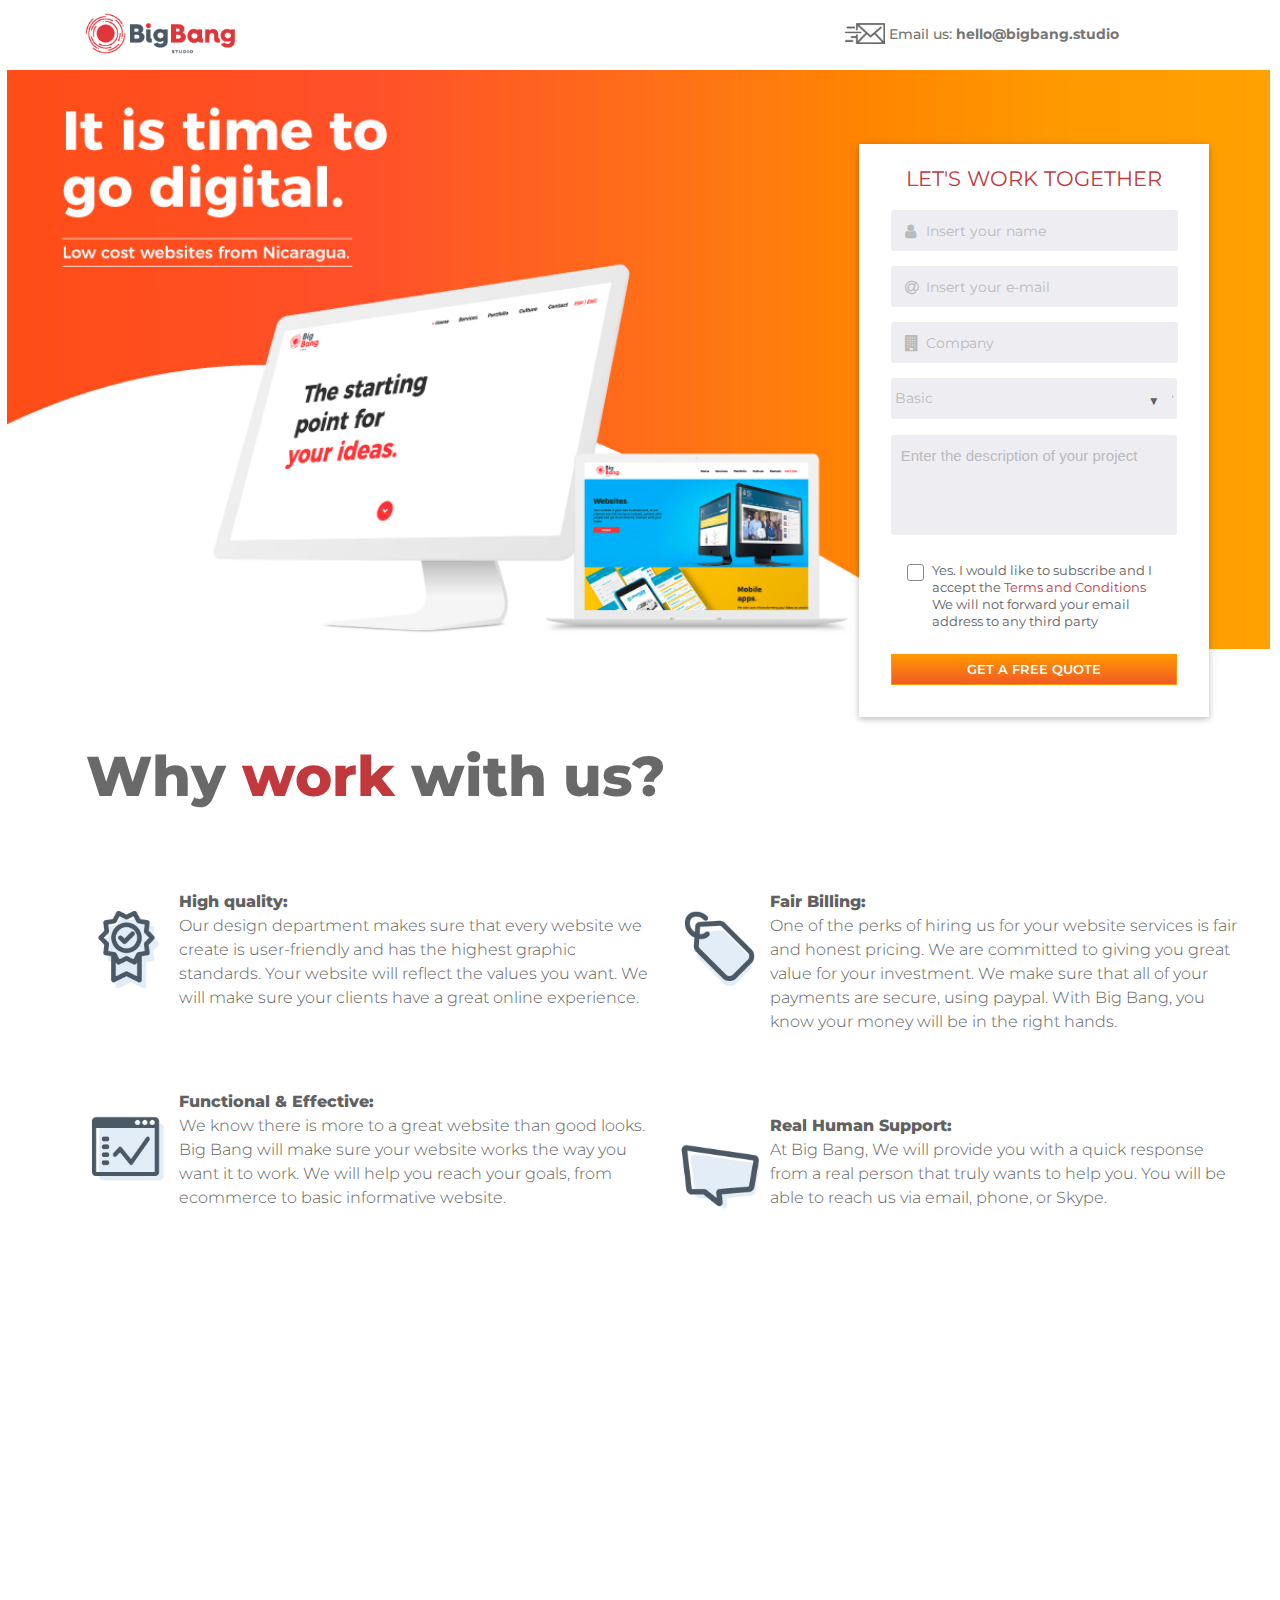
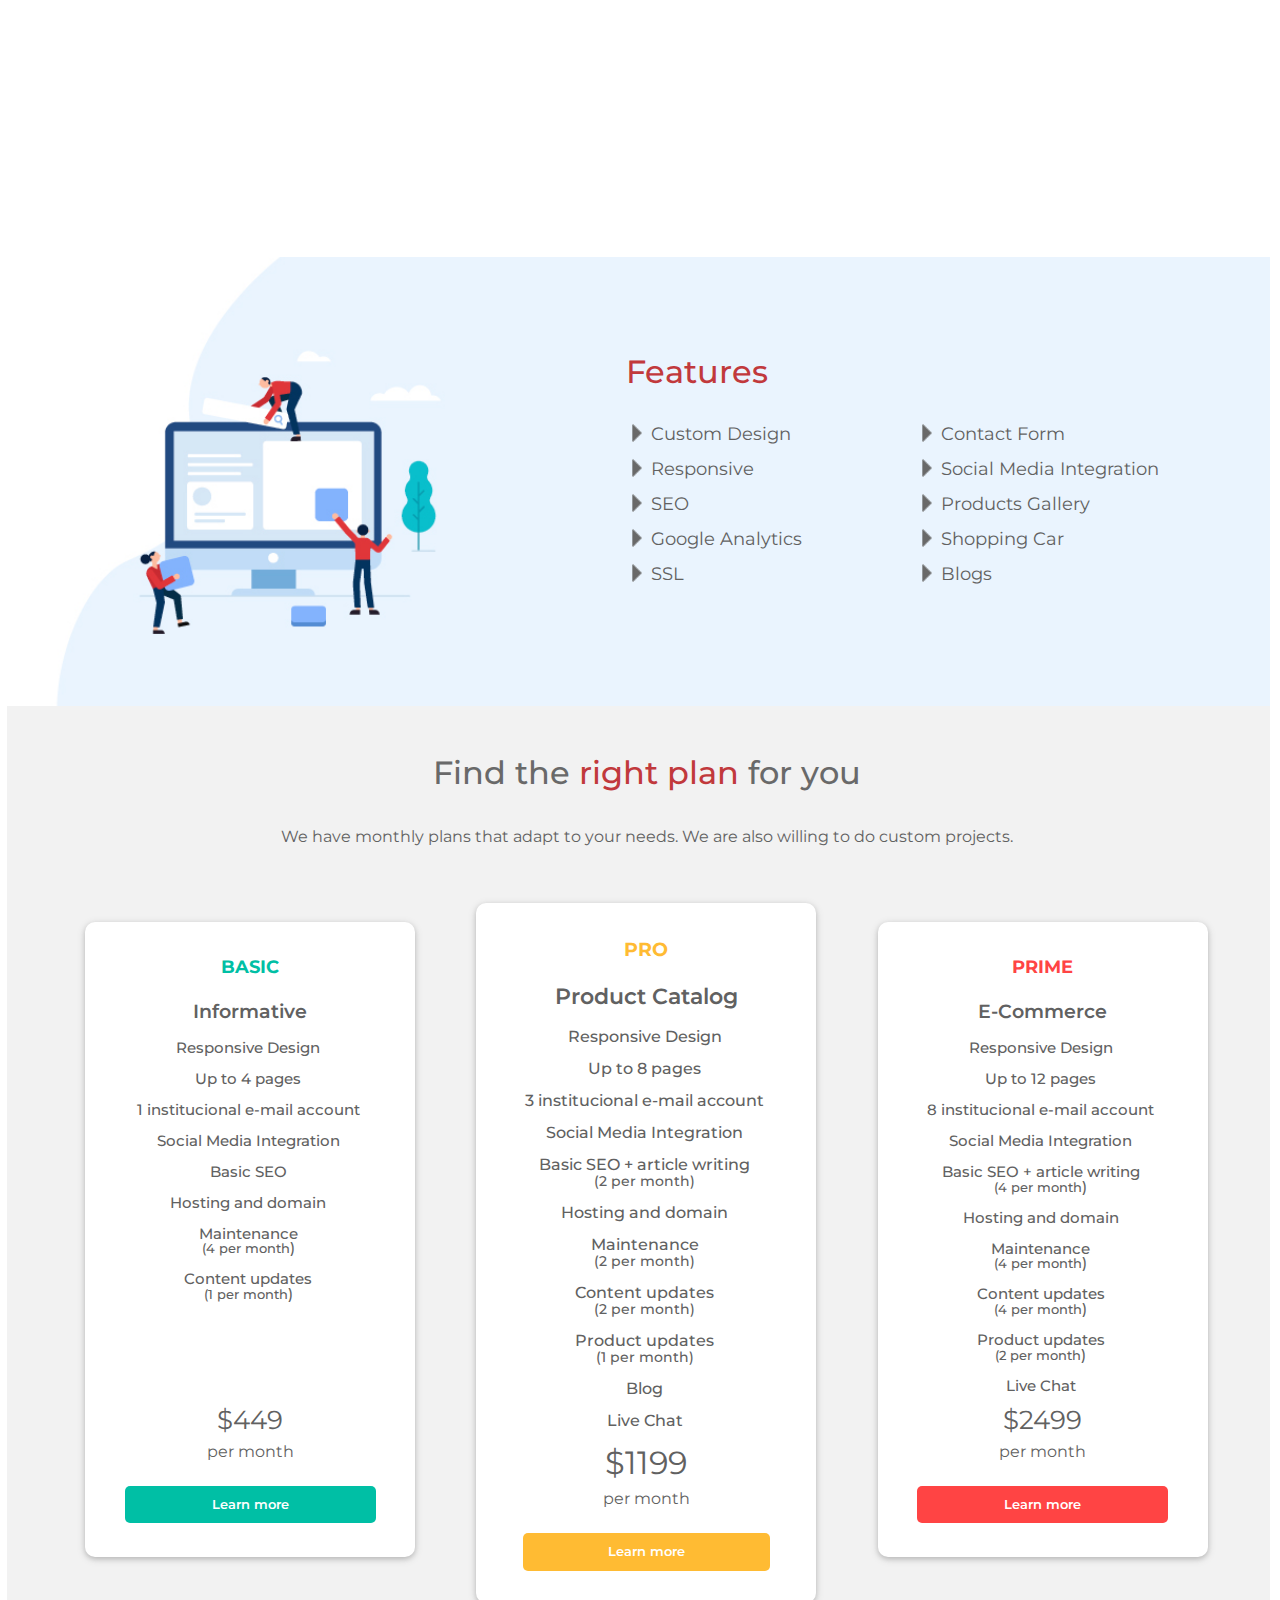
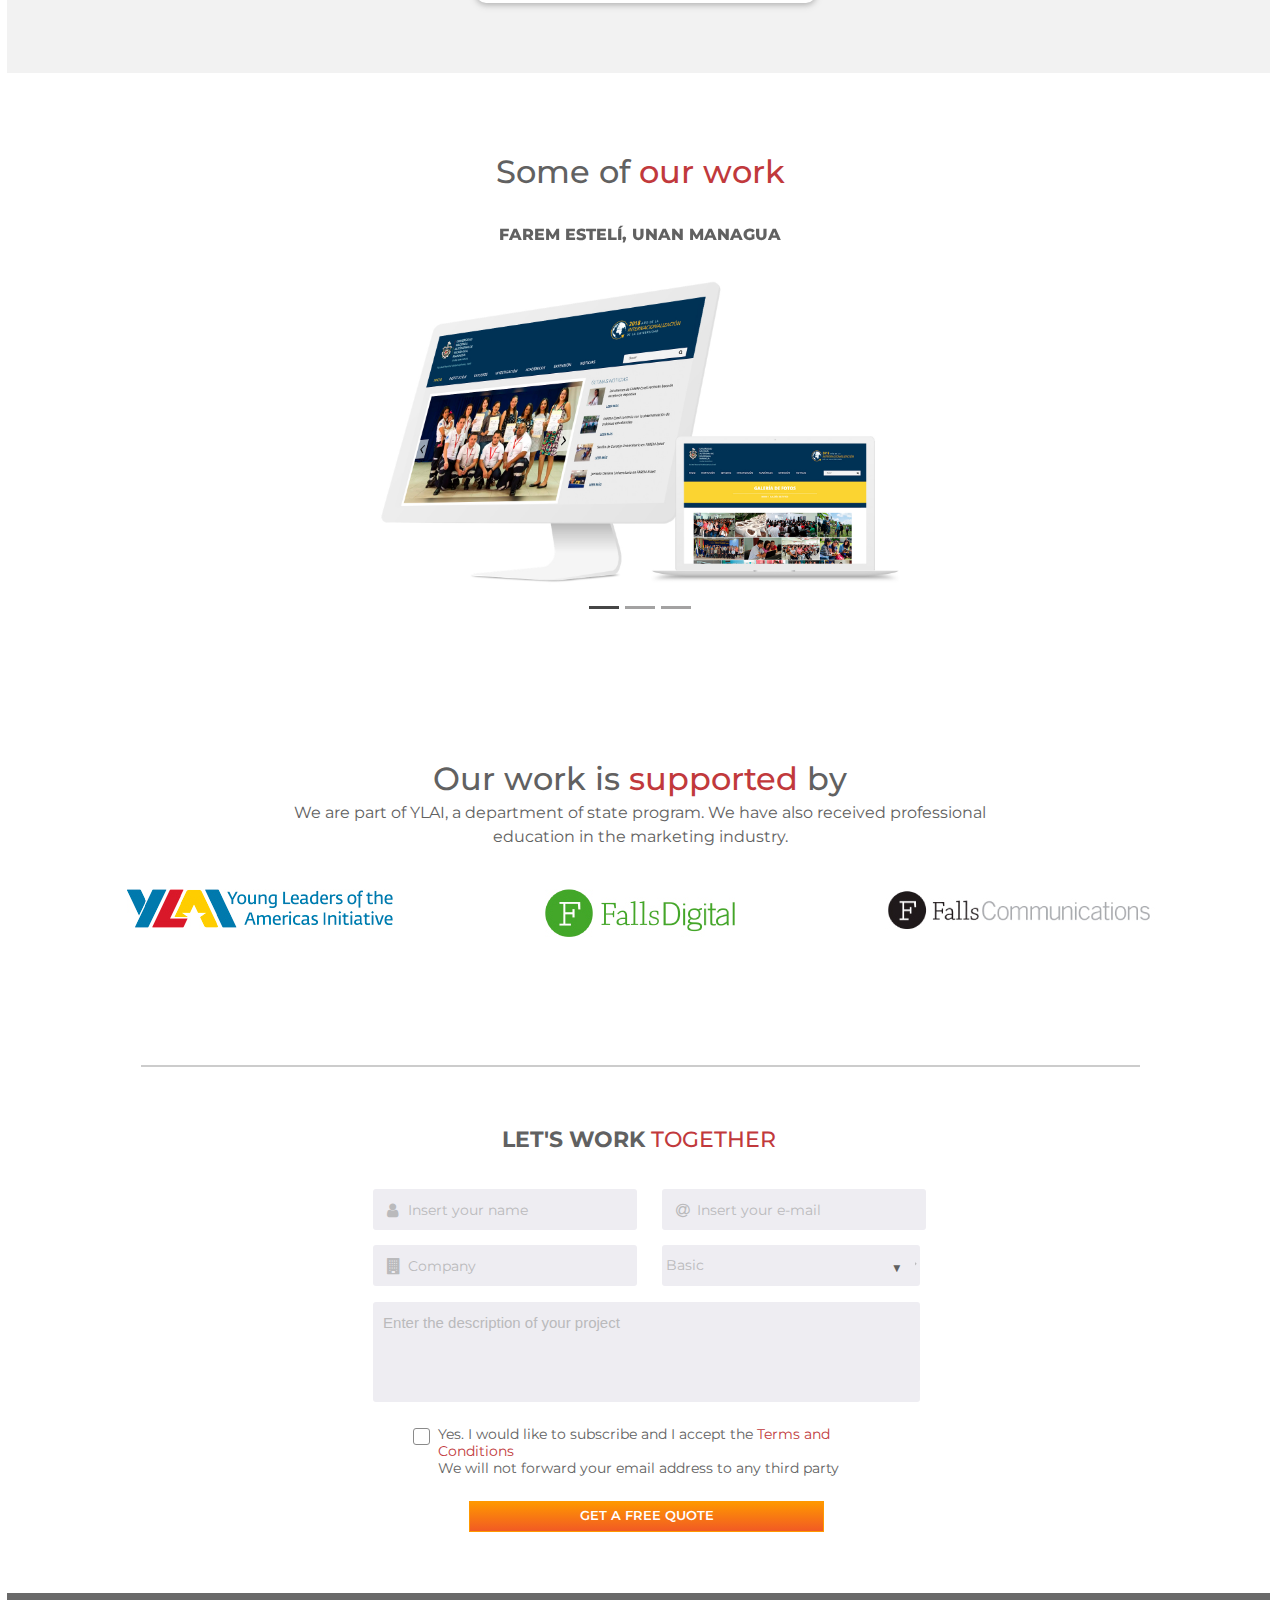
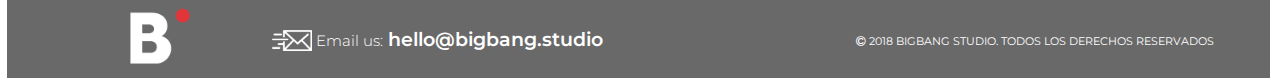
<file: index.html>
<!DOCTYPE html>
<html lang="en">
<head>
    <meta charset="UTF-8">
    <meta name="viewport" content="width=device-width, initial-scale=1.0">
    <meta http-equiv="X-UA-Compatible" content="ie=edge">
    <link rel="shortcut icon" href="recursos/img/bicon.png" type="image/x-icon">
    <title>We are BigBang Studio, a Digital Transformation Agency in Nicaragua</title>

    <!--Integracion de bootstrap 3.7-->
    <link rel="stylesheet" href="recursos/estilos/bootstrap.css">
    <!--Integracion de fuente-->
    <link href="https://fonts.googleapis.com/css?family=Montserrat:100,100i,200,200i,300,300i,400,400i,500,500i,600,600i,700,700i,800,800i,900,900i" rel="stylesheet">
    <link rel="stylesheet" href="recursos/estilos/font-awesome/css/font-awesome.css">
    <link rel="stylesheet" href="recursos/estilos/style.css">


    <!-- Facebook Pixel Code -->
    <script>
        !function(f,b,e,v,n,t,s)
        {if(f.fbq)return;n=f.fbq=function(){n.callMethod?
        n.callMethod.apply(n,arguments):n.queue.push(arguments)};
        if(!f._fbq)f._fbq=n;n.push=n;n.loaded=!0;n.version='2.0';
        n.queue=[];t=b.createElement(e);t.async=!0;
        t.src=v;s=b.getElementsByTagName(e)[0];
        s.parentNode.insertBefore(t,s)}(window,document,'script',
        'https://connect.facebook.net/en_US/fbevents.js');
        fbq('init', '215781312439107'); 
        fbq('track', 'CompleteRegistration');
    </script>
    <noscript>
        <img height="1" width="1" 
        src="https://www.facebook.com/tr?id=215781312439107&ev=PageView
        &noscript=1"/>
    </noscript>
    <!-- End Facebook Pixel Code -->

</head>
<body>
    <div class="container">
        <!--Cabecera-->
        <div class="content-menu">
            <div class="row">
                <div class="col-xl-8 col-lg-8 col-md-8 col-sm-7 col-3">
                    <img src="recursos/img/logo.jpg" alt="Bmarkt Studio" class="pull-left logo" id="bicon">
                </div>
                <div class="col-xl-4 col-lg-4 col-md-4 col-sm-5 col-9">
                    
                    <p class="contacto"> <span class="email"><img src="recursos/img/Sobre.jpg" alt="" class="mail-ico"> Email us:</span> hello@bigbang.studio</p>
                </div>
            </div>
        </div>
        <!--Seccion de formuario-->
        <div class="row-hd cont-formulario">
            <div class="row">
                <div class="col-lg-8 col-md-6 col-sm-12 col-12">

                </div>

                <div class="col-lg-4 col-md-6 col-sm-12 col-12">
                    <div class="content-formulario">
                        <p class="title-form red">LET'S WORK TOGETHER</p>
                        <form action="api/api.php" method="POST" enctype="multipart/form-data">
            
                            <div class="form-hd">
                                <i class="fa fa-user ico-form"></i>
                                <input type="text" id="input-name" class="form-control" name="name" required>
                                <label for="input-name" data-error="wrong" data-success="right">Insert your name</label>
                            </div>

                            <div class="form-hd">
                                <i class="fa fa-at ico-form"></i>
                                <input type="email" id="input-email" class="form-control" name="email" required>
                                <label for="input-email" data-error="wrong" data-success="right">Insert your e-mail</label>
                            </div>

                            <div class="form-hd">
                                <i class="fa fa-building ico-form"></i>
                                <input type="text" id="input-Corporation" class="form-control" name="company" required>
                                <label for="input-Corporation" data-error="wrong" data-success="right">Company</label>
                            </div>

                            <div class="form-hd form-hd-select">
                                <select class="select-option" name="select-service">
                                    <option class="select-item1" disabled="disabled">Select your plan</option>
                                    <option class="select-item" value="Basic">Basic</option>
                                    <option class="select-item" value="Pro">Pro</option>
                                    <option class="select-item" value="Prime">Prime</option>
                                    <option class="select-item" value="Custom">Custom</option>
                                </select>
                            </div>

                            <textarea class="form-control textarea1" rows="3" id="mensaje" placeholder="Enter the description of your project" name="proyect" required></textarea>                        
                            
                            <div class="content-button">
                                <input type="checkbox" name="checkbox-1" id="checkbox1" class="has-warning" required>
                                <label for="checkbox1" data-toggle="tooltip" data-placement="top" title="Favor seleccionar que acepta términos y condiciones">
                                    Yes. I would like to subscribe and I accept the <a class="red enlace-pdf" href="recursos/pdf/Terminos y condiciones.pdf" download="Terminos y condiciones">Terms and Conditions</a><br>
                                    We will not forward your email address to any third party
                                </label>
            
                                <br>
                                <button type="submit" class="btn btn-naranja">GET A FREE QUOTE</button>
                            </div>

                        </form>     
                    </div>
                </div>
            </div>
        </div>
        <!--Fín de seccion de formuario-->

        <!--Porqué trabajar con nosotros-->
        <div class="row-hd cont-info">
            <div class="row align-items-center">
                <div class="col-xl-12 col-lg-12 col-md-12 col-12">
                    <h1 class="title-work h2-responsive">Why <span class="red">work</span> with us?</h1>
                </div>
                
                <div class="col-xl-6 col-lg-6 col-md-12">
                    <div class="row content-info">
                        <div class="col-lg-2 col-md-3 col-12 content-ico-img">
                            <img src="recursos/img/4.jpg" class="img-icon" alt="">
                        </div>
                        <div class="col-lg-10 col-md-9 col-12">
                            <p class="txt-info">
                                <span class="title-info-content"> High quality:</span><br>
                                Our design department makes sure that every website we create is user-friendly and has the highest graphic standards. Your website will reflect the values you want. We will make sure your clients have a great online experience.
                            </p>
                        </div>
                    </div>

                    <div class="row content-info">
                        <div class="col-lg-2 col-md-3 col-12 content-ico-img">
                            <img src="recursos/img/2.jpg" class="img-icon" alt="">
                        </div>
                        <div class="col-lg-10 col-md-9 col-12">
                            <p class="txt-info">
                                <span class="title-info-content">Functional & Effective:</span><br>
                                We know there is more to a great website than good looks. Big Bang will make sure your website works the way you want it to work. We will help you reach your goals, from ecommerce to basic informative website.
                            </p>
                        </div>
                    </div>
                </div>

                <div class="col-xl-6 col-lg-6  col-md-12">
                    <div class="row content-info">
                        <div class="col-lg-2 col-md-3 col-12 content-ico-img">
                            <img src="recursos/img/3.jpg" class="img-icon" alt="">      
                        </div>
                        <div class="col-lg-10 col-md-9 col-12">
                            <p class="txt-info">
                                <span class="title-info-content">Fair Billing:</span><br>
                                One of the perks of hiring us for your website services is fair and honest pricing. We are committed to giving you great value for your investment. We make sure that all of your payments are secure, using paypal. With Big Bang, you know your money will be in the right hands.
                            </p>
                        </div>
                    </div>
            
                    <div class="row content-info">
                        <div class="col-lg-2 col-md-3 col-12 content-ico-img">
                            <img src="recursos/img/1.jpg" class="img-icon" alt="">
                        </div>
                        <div class="col-lg-10 col-md-9 col-12">
                            <p class="txt-info">
                                <span class="title-info-content">Real Human Support: </span><br>
                                At Big Bang, We will provide you with a quick response from a real person that truly wants to help you. You will be able to reach us via email, phone, or Skype.
                            </p>
                        </div>
                    </div>
                </div>
            </div>  
        </div>
        <!--Fín  -->

        <!--Video de Bigbang  -->
        <div class="row-hd">
            <iframe class="video_stream" modestbranding=1 data-channel="BigBang Studio" src="https://www.youtube.com/embed/6JrF3snbyMQ" frameborder="0" allow="autoplay; encrypted-media" allowfullscreen></iframe>
        </div>
        <!--Fín Video de Bigbang  -->


        <div class="row-hd content-feature">
            <div class="row">
                <div class="col-xl-5 col-lg-4 col-md-4">
                    
                </div>
                <div class="col-xl-7 col-lg-8 col-md-8">
                    <div class="row">
                        <div class="col-md-12">
                            <h3 class="h3-responsive red">Features</h3>
                        </div>
                        <div class="col-lg-6 col-md-6">
                            <ul class="lista">
                                <li>Custom Design</li>
                                <li>Responsive</li>
                                <li>SEO</li>
                                <li>Google Analytics</li>
                                <li>SSL</li>
                            </ul>
                            
                        </div>

                        <div class="col-lg-6 col-md-6">
                            <ul class="lista">
                                <li>Contact Form</li>
                                <li>Social Media Integration</li>
                                <li>Products Gallery</li>
                                <li>Shopping Car</li>
                                <li>Blogs</li>
                            </ul>
                        </div>
                    </div>
                </div>
            </div>
        </div>

        <!--Planes  -->
        <div class="row-hd content-planes">
            <div class="row">

                <div class="col-md-12 col-12">
                    <h3 class="title-planes h3-responsive ">Find the <span class="red">right plan</span> for you</h3> 
                </div>

                <div class="col-md-8 offset-md-2">
                    <p class="txt-planes-desc">
                        We have monthly plans that adapt to your needs. We are also willing to do custom projects.
                    </p>
                </div>

                <div class="content-plan">

                    <div class="plan2">
                        <p class="tipe-plan2 tp1">BASIC</p>
                        
                        <p class="title-plan2">Informative</p>

                        <div class="txt-plan2">
                            <p>Responsive Design</p>
                            <p>Up to 4 pages</p>
                            <p>1 institucional e-mail account</p>
                            <p>Social Media Integration</p>
                            <p>Basic SEO</p>
                            <p>Hosting and domain</p>
                            <p>Maintenance <br><span class="per-mont">(4 per month</span>)</p>
                            <p>Content updates <br><span class="per-mont">(1 per month</span>)</p>    
                        </div>

                        <p>
                            <span class="costo2">$449</span><br>
                            per month
                        </p>

                        <a href="#form" class="btn btn-basic" id="basic">Learn more</a>
                    </div>

                    <div class="plan">
                        <p class="tipe-plan tp2">PRO</p>
                                
                        <p class="title-plan">Product Catalog</p>

                        <div class="txt-plan">
                            <p>Responsive Design</p>
                            <p>Up to 8 pages</p>
                            <p>3 institucional e-mail account</p>
                            <p>Social Media Integration</p>
                            <p>Basic SEO + article writing<br><span class="per-mont">(2 per month)</span></p>
                            <p>Hosting and domain</p>
                            <p>Maintenance <br><span class="per-mont">(2 per month)</span></p>
                            <p>Content updates <br><span class="per-mont">(2 per month)</span></p> 
                            <p>Product updates <br><span class="per-mont">(1 per month)</span></p>
                            <p>Blog</p>   
                            <p>Live Chat</p>
                        </div>
            
                        <p>
                            <span class="costo">$1199</span><br>
                            per month
                        </p>
            
                        <a href="#form" class="btn btn-pro" id="pro">Learn more</a>
                    </div>

                    <div class="plan2">
                        <p class="tipe-plan2 tp3">PRIME</p>
                                
                        <p class="title-plan2">E-Commerce</p>
            
                        <div class="txt-plan2">
                            <p>Responsive Design</p>
                            <p>Up to 12 pages</p>
                            <p>8 institucional e-mail account</p>
                            <p>Social Media Integration</p>
                            <p>Basic SEO + article writing <br><span class="per-mont">(4 per month</span>)</p>
                            <p>Hosting and domain</p>
                            <p>Maintenance <br><span class="per-mont">(4 per month</span>)</p>
                            <p>Content updates <br><span class="per-mont">(4 per month</span>)</p>
                            <p>Product updates <br><span class="per-mont">(2 per month</span>)</p>
                            <p>Live Chat</p>     
                        </div>
            
                        <p>
                            <span class="costo2">$2499</span><br>
                            per month
                        </p>
            
                        <a href="#form" class="btn btn-prime" id="prime" >Learn more</a>
                    </div>
                </div>
            </div>
        </div>


        <div class="row content-slide">

            <div class="col-md-12">
                <h3 class="title-slide h3-responsive">Some of <span class="red">our work</span></h3>
            </div>

            <div id="carouselExampleIndicators" class="carousel slide" data-ride="carousel">
                <ol class="carousel-indicators">
                    <li data-target="#carouselExampleIndicators" data-slide-to="0" class="active"></li>
                    <li data-target="#carouselExampleIndicators" data-slide-to="1"></li>
                    <li data-target="#carouselExampleIndicators" data-slide-to="2"></li>
                </ol>
                <div class="carousel-inner">
                    <div class="carousel-item active">
                        <div class="text-slider">
                            FAREM ESTELÍ, UNAN MANAGUA
                        </div>
                        <img class="d-block w-100 img-slide" src="recursos/img/Farem.jpg" alt="First slide">
                    </div>
                    <div class="carousel-item">
                        <div class="text-slider">
                            Visión Dental
                        </div>
                        <img class="d-block w-100 img-slide" src="recursos/img/Vision-dental.jpg" alt="Second slide">
                    </div>
                    <div class="carousel-item">
                        <div class="text-slider">
                            Colectivo Atol
                        </div>
                        <img class="d-block w-100 img-slide" src="recursos/img/atol.jpg" alt="First slide">
                    </div>
                </div>

            </div>
        
        </div>


        <!-- nos respaldan -->
        <div class="row content-respaldo">
            <div class="col-md-12 col-12">
                <h3 class="title-respaldos h3-responsive ">Our work is<span class="red"> supported </span> by</h3> 
            </div>
    
            <div class="col-md-8 offset-md-2">
                <p class="txt-relpaldos">
                    We are part of YLAI, a department of state program. We have also received professional education in the marketing industry.
                </p>
            </div>

            <div class="col-md-4 cont-img-logo">
                <img src="recursos/img/YLAI.jpg" alt="" class="img-logo">
            </div>
            <div class="col-md-4 cont-img-logo">
                <img src="recursos/img/Falls-digital.jpg" alt="" class="img-logo">
            </div>
            <div class="col-md-4 cont-img-logo">
                <img src="recursos/img/Falls-communication.jpg" alt="" class="img-logo">
            </div>
        </div>

        <!--Testimonial  
        <div class="row-hd cont-frase">
            <div class="row">
                <div class="col-md-12">
                    <h2 class="title-planes h3-responsive">Why People <span class="red">love us</span></h2> 
                </div>

                <div class="col-md-12 col-12 content-comilla">
                    <span class="comilla">”</span>  
                </div>
            </div>

            <div class="row">
                <div class="col-md-6">
                    <div class="row">
                        <p class="txt-frase">
                            Lorem, ipsum dolor sit amet consectetur adipisicing elit. Blanditiis architecto quod laudantium maxime quo minus facere ipsa. 
                            Iste nemo unde ut est nesciunt, 
                            similique doloremque blanditiis, reiciendis animi quae perferendis.
                        </p>  
                        
                        <div class="col-md-12">
                            <img src="recursos/img/mark.jpg" alt="" class="mx-auto d-block img-frase">
                        
                            <p class="txt-des-frase">
                                Mark Zuckerberg<br>
                                <span class="txt-des-frase-span">
                                    Facebook CEO
                                </span>
                            </p>
                        </div>

                    </div>
                </div>
        
                <div class="col-md-6">
                    <div class="row">
                        <p class="txt-frase">
                            Lorem, ipsum dolor sit amet consectetur adipisicing elit. Blanditiis architecto quod laudantium maxime quo minus facere ipsa. 
                            Iste nemo unde ut est nesciunt, 
                            similique doloremque blanditiis, reiciendis animi quae perferendis.
                        </p>  
                        
                        <div class="col-md-12">
                            <img src="recursos/img/mark.jpg" alt="" class="mx-auto d-block img-frase">
                        
                            <p class="txt-des-frase">
                                Mark Zuckerberg<br>
                                <span class="txt-des-frase-span">
                                    Facebook CEO
                                </span>
                            </p>
                        </div> 

                    </div>
                </div>
            </div>
            
        </div>-->
        <hr class="linea">

        <div class="row-hd cont-form" id="form">

            <div class="justify-content-center">
                <div class="col-md-12">
                    <p class="title-form2">LET'S WORK <span class="red title-lite">TOGETHER</span></p>
                </div>
                  
                <div class="content-form2">
                    <form action="api/sendEmail.php" method="POST" enctype="multipart/form-data">
                            
                        <div class="row">
            
                            <div class="col-md-6 col-12 space-form">
                                <div class="form-hd form-2">
                                    <i class="fa fa-user ico-form"></i>
                                    <input type="text" id="input-name2" class="form-control" name="nombre" required>
                                    <label for="input-name2">Insert your name</label>
                                </div>

                                <div class="form-hd form-2">
                                    <i class="fa fa-building ico-form"></i>
                                    <input type="text" id="input-Corporation2" class="form-control" name="empresa" required>
                                    <label for="input-Corporation2" data-error="wrong" data-success="right">Company</label>
                                </div>
                        
                            </div>
                        
                            <div class="col-md-6 col-12 space-form">
                                <div class="form-hd form-2">
                                    <i class="fa fa-at ico-form"></i>
                                    <input type="email" id="input-email2" class="form-control" name="correo" required>
                                    <label for="input-email2" data-error="wrong" data-success="right">Insert your e-mail</label>
                                </div>

                                <div class="form-hd form-hd-select">
                                    <select class="select-option select-option2" id="Select-Plan2" name="select-service">
                                        <option disabled="disabled">Select your plan</option>
                                        <option value="Basic">Basic</option>
                                        <option value="Pro">Pro</option>
                                        <option value="Prime">Prime</option>
                                        <option value="Custom">Custom</option>
                                    </select>
                                </div>

                            </div>
                        </div>  
            
                        <div class="row justify-content-center">
                            <div class="col-md-12 col-12">
                                <textarea class="form-control textarea1 textarea2" rows="5" id="mensaje" placeholder="Enter the description of your project" name="proyecto" required></textarea>
                            </div>
            
                            <div class="col-lg-11 col-md-12 col-12">
                                <br>
                                <input type="checkbox" name="checkbox-2" id="checkbox2" class="has-warning" required>
                                <label class="label-check2" for="checkbox2" data-toggle="tooltip" data-placement="top" title="Favor seleccionar que acepta términos y condiciones">
                                    Yes. I would like to subscribe and I accept the <a class="red enlace-pdf" href="recursos/pdf/Terminos y condiciones.pdf" download="Terminos y condiciones">Terms and Conditions</a> <br>
                                    We will not forward your email address to any third party
                                </label>         
                            </div>                           
                        </div> 
                        
                        <div class="row justify-content-center">                        
                            <div class="col-md-8 col-md-offset-2 col-12">
                                <button type="submit" class="btn btn-naranja btn-naranja2">GET A FREE QUOTE</button>
                            </div> 
                        </div>
                    </form>  
                </div>
            </div>   
        </div>

        <div class="row-hd footer">
            <div class="row justify-content-center">
                <div class="col-md-2 col-sm-3 col-3">
                    <img src="recursos/img/B.png" alt="Bmarkt Studio" class="d-block logo-footer">
                </div>
                <div class="col-md-6 col-sm-9 col-9">
                    <p class="txt-footer"> 
                        <span class="email2"><img src="recursos/img/Sobre-2.png" alt="" class="mail-ico"> Email us:</span> hello@bigbang.studio
                    </p>
                </div>

                <div class="col-md-4 col-sm-12 col-12">
                    <p class="txt-copy">
                        <span class="fa fa-copyright"></span> 2018 BIGBANG STUDIO. TODOS LOS DERECHOS RESERVADOS
                    </p>
                </div>
            </div>
        </div>

    </div>
    
    <script src="recursos/js/jquery-3.2.1.min.js"></script>
    <script src="recursos/js/bootstrap.js"></script>
    <script src="recursos/js/mdb.js"></script> 
    
    <script>
        $('.carousel').carousel({
            interval: 3000
        })


        $( "#basic" ).click(function() {


            $("#Select-Plan2").val("Basic");

            if (location.pathname.replace(/^\//,'') == this.pathname.replace(/^\//,'') && location.hostname == this.hostname) {
                var $target = $(this.hash);
                $target = $target.length && $target || $('[name=' + this.hash.slice(1) +']');

                if ($target.length) {
                    var targetOffset = $target.offset().top;
                    $('html,body').animate({scrollTop: targetOffset}, 1000);
                    return false;
                }
            }
        });


        $( "#pro" ).click(function() {
            $("#Select-Plan2").val("Pro");

            if (location.pathname.replace(/^\//,'') == this.pathname.replace(/^\//,'') && location.hostname == this.hostname) {
                var $target = $(this.hash);
                $target = $target.length && $target || $('[name=' + this.hash.slice(1) +']');

                if ($target.length) {
                    var targetOffset = $target.offset().top;
                    $('html,body').animate({scrollTop: targetOffset}, 1000);
                    return false;
                }
            }
        });

        $( "#prime" ).click(function() {
            $("#Select-Plan2").val("Prime");

            if (location.pathname.replace(/^\//,'') == this.pathname.replace(/^\//,'') && location.hostname == this.hostname) {
                var $target = $(this.hash);
                $target = $target.length && $target || $('[name=' + this.hash.slice(1) +']');

                if ($target.length) {
                    var targetOffset = $target.offset().top;
                    $('html,body').animate({scrollTop: targetOffset}, 1000);
                    return false;
                }
            }
        });



    </script>
</body>
</html>
</file>
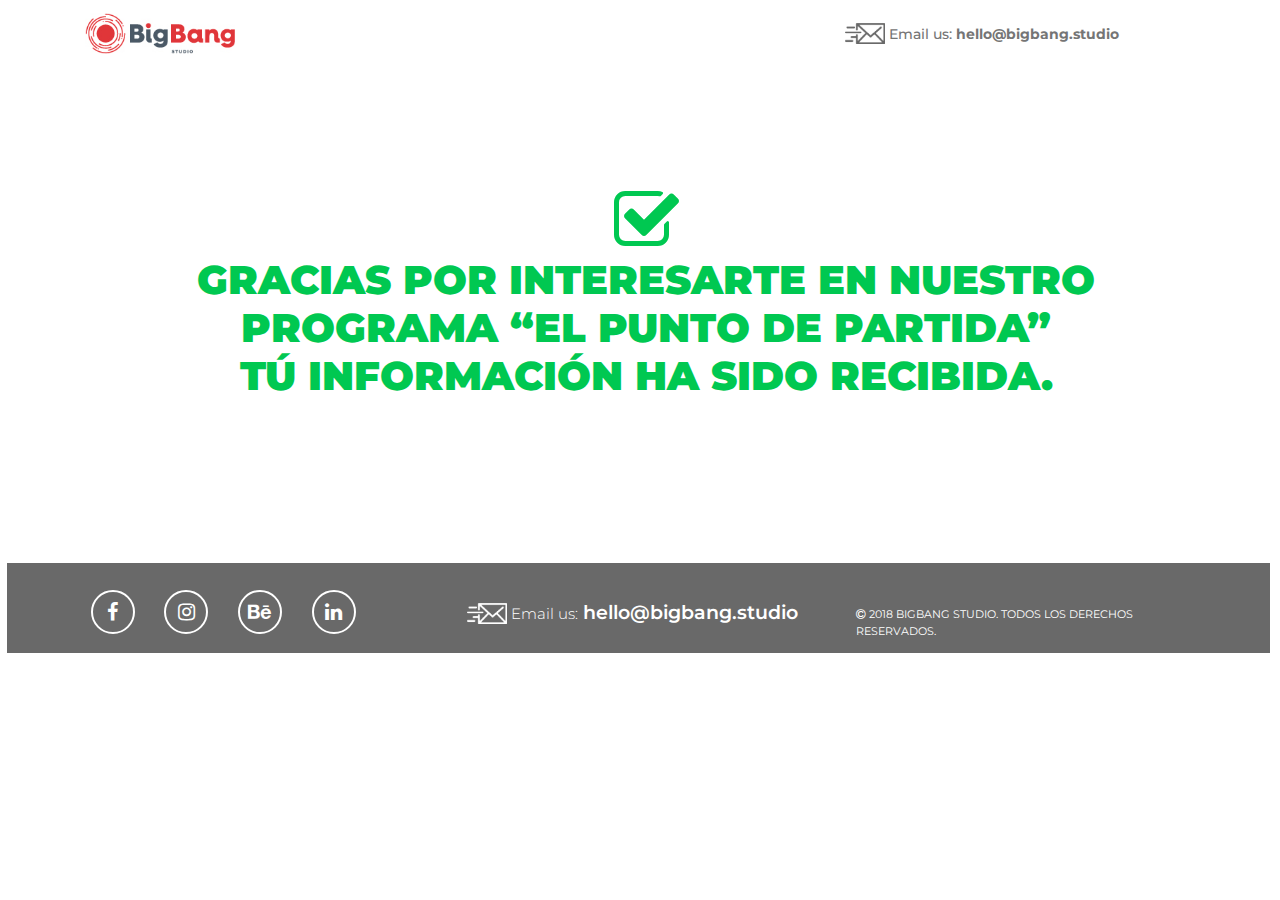
<file: gracias.html>
<!DOCTYPE html>
<html lang="es">
<head>
    <meta charset="UTF-8">
    <meta name="viewport" content="width=device-width, initial-scale=1.0">
    <meta http-equiv="X-UA-Compatible" content="ie=edge">

    <link rel="shortcut icon" href="recursos/img/bicon.png" type="image/x-icon">
    <title>We are BigBang Studio, a Digital Transformation Agency in Nicaragua</title>

    <!--Integracion de bootstrap 3.7-->
    <link rel="stylesheet" href="recursos/estilos/bootstrap.css">
    <!--Integracion de fuente-->
    <link href="https://fonts.googleapis.com/css?family=Montserrat:100,100i,200,200i,300,300i,400,400i,500,500i,600,600i,700,700i,800,800i,900,900i" rel="stylesheet">
    <link rel="stylesheet" href="recursos/estilos/font-awesome/css/font-awesome.css">
    <link rel="stylesheet" href="recursos/estilos/style.css">

</head>
<body>
    <div class="container">
        <!--Cabecera-->
        <div class="content-menu">
            <div class="row">
                <div class="col-xl-8 col-lg-8 col-md-8 col-sm-7 col-3">
                    <img src="recursos/img/logo.jpg" alt="Bmarkt Studio" class="pull-left logo" id="bicon">
                </div>
                <div class="col-xl-4 col-lg-4 col-md-4 col-sm-5 col-9">      
                    <p class="contacto"> <span class="email"><img src="recursos/img/Sobre.jpg" alt="" class="mail-ico"> Email us:</span> hello@bigbang.studio</p>
                </div>
            </div>
        </div>

        <!--Mensaje de agradecimiento-->
        <div class="row-hd agradecimiento">
            <div class="row ">
                <div class="col-md-10 offset-md-1">
                        <h1 class="title-1 h1-responsive">
                            <span class="fa fa-check-square-o ico-check"></span><br>
                            Gracias por interesarte en nuestro programa “El
                            punto de partida” <br>Tú información ha sido recibida.
                        </h1>
                </div>
            </div>
        </div>

        <div class="row-hd footer2">

            <div class="row">

                <div class="col-md-4 col-12 social">
                    <a href="https://www.facebook.com/bigbangnica" target="_black" class="btn-social"><i class="fa fa-facebook icon icoface"></i></a>
                    <a href="https://www.instagram.com/bigbangnica/" target="_black" class="btn-social"><i class="fa fa-instagram icon icoinsta"></i></a>
                    <a href="https://www.behance.net/bigbangnica" target="_black" class="btn-social"><i class="fa fa-behance icon icobehance"></i></a>
                    <a href="https://www.linkedin.com/company/bigbangstudio/" target="_black" class="btn-social"><i class="fa fa-linkedin icon icolinkedin"></i></a>
                </div>

                <div class="col-md-4 col-sm-9 col-12">
                    <p class="txt-footer"> 
                        <span class="email2"><img src="recursos/img/Sobre-2.png" alt="" class="mail-ico"> Email us:</span> hello@bigbang.studio
                    </p>
                </div>

                <div class="col-md-4 col-12">
                    <p class="txt-copy"><span class="fa fa-copyright"></span> 2018 BIGBANG STUDIO. TODOS LOS DERECHOS RESERVADOS.</p>
                </div>
            </div>
        
        </div>

    </div>

    <script src="recursos/js/jquery-3.2.1.min.js"></script>
    <script src="recursos/js/bootstrap.js"></script>
    <script src="recursos/js/mdb.js"></script>
</body>
</html>
</file>
<file: recursos/estilos/style.css>
body{
    font-family: 'Montserrat', sans-serif;
    color: #616161;
}
.red{
    color: #C1393C;
}
.h3-responsive {
    font-size: 200%;
}
.h2-responsive {
    font-size: 170%;
}
.row-hd .row{
    margin-right: 2rem;
    margin-left: 3rem;
}
.row-hd{
    width: 121.4%;
    margin-left: -7.45rem;
}
/*contenedor menu*/
.content-menu{
    height: 70px;
    padding: .3rem 0;
}
.logo{
    width: 150px;
    margin-top: .5rem;
}
.contacto{
    color: #757575;
    font-size: .9em;
    font-weight: 700;
    margin-top: 1.2rem;
}
.email{
    font-weight: 500;
}
.mail-ico{
    width: 40px;
    margin-top: -.2rem;
}

.cont-formulario {
    background: url("../../recursos/img/General.jpg");
    background-size: 100%;
    background-repeat: no-repeat;
    height: 625px;
}
.cont-formulario2 {
    background: url("../../recursos/img/Version-2-Landing.jpg");
    background-size: 100%;
    background-repeat: no-repeat;
    height: 625px;
}
.cont-formulario3 {
    background: url("../../recursos/img/Version-3-Landing.jpg");
    background-size: 100%;
    background-repeat: no-repeat;
    height: 625px;
}
.cont-formulario4 {
    background: url("../../recursos/img/Construccion-landin.jpg");
    background-size: 100%;
    background-repeat: no-repeat;
    height: 625px;
}

.content-formulario{
    background: #fff;
    margin-top: 4.6rem;
    padding: .7rem 2rem;
    padding-bottom: 1.6rem;
    width: 350px;
    -webkit-box-shadow: 0 2px 5px 0 rgba(0,0,0,.16), 0 2px 10px 0 rgba(0,0,0,.12);
    box-shadow: 0 2px 5px 0 rgba(0,0,0,.16), 0 2px 10px 0 rgba(0,0,0,.12);
}

.title-form{
    text-align: center;
    font-size: 1.3em;
    margin-top: .5rem;
}
.content-button{
    width: 100%;
    text-align: center;
    padding-top: .7rem;
}
/*input text style*/
.form-control{
    margin: 1rem auto;
    width: 100%;
}
textarea{
    border: 0px solid #9e9e9e!important;
    background-color: #eeedf2!important;
    color: #858585!important;
    border-radius: 0px!important;
    font: 500 14px Arial;
    font-size: 15px!important;;
    height: 160px;
    resize: none;
    padding: 10px!important;
}
textarea::placeholder{
    color: #bababc!important;
    font-weight: 200 !important;
}

.textarea1{
    height: 100px;
    border-radius: 3px!important;
}
.textarea2{
    margin-top: 0rem;
}
input[type="email"]:required:valid, input[type="tel"]:required:valid, input[type=text]:required:valid{
    background-color: #fff;
    border-bottom: 1px solid #00C851;
    box-shadow: 0 1px 0 0 #00C851;
}
/* .form-hd input[type="email"]:required:invalid, .form-hd input[type=text]:required:invalid{
    border-bottom: 1px solid #ff4444;
    box-shadow: 0 1px 0 0 #ff4444;
} */
input[type=text], input[type=password],
input[type=email],input[type=tel]{
    background-color: #eeedf2;
    border: none;
    border-radius: 0;
    letter-spacing: normal;
    font: 500 14px Arial;
    font-size: 15px;
    margin-bottom: -9px;
    box-shadow: none;
    -webkit-box-sizing: content-box;
    -moz-box-sizing: content-box;
    box-sizing: content-box;
    transition: all .3s;
    line-height: 1;
    padding: 12px;
    padding-left: 2.2rem;
    width: 84%;
    border-radius: 3px;
    color: #858585;
}
.form-hd{
    position: relative;
    margin-bottom: 1.5rem;
}
.form-hd label {
    -webkit-transition: 0.2s ease-out;
    transition: 0.2s ease-out;
    color: #bababc;
    position: absolute;
    top: 0.7rem;
    left: 0;
    font-size: 14px;
    cursor: text;
    margin-left: 2.2rem;
}
.form-hd-select{
    margin-bottom: 1rem!important;
}
select {
    outline: 0!important;
    box-shadow: none!important;
    border: 0 !important;
}

.select-option{
    background-color: #eeedf2;
    border: none!important;
    color: #bababc!important;
    font-size: 14px!important;
    border-radius: 3px!important;
    width: 100%!important;
    margin-left: 0rem!important;
    /*padding: .8rem 1rem!important;*/
    height: 41px;
    font-weight: 400!important;
    line-height: 2.9rem!important;
    display: block!important;
}

select::-ms-expand {
    display: none!important;
}
/* Arrow */
select.form-control:not([size]):not([multiple]) {
    height: calc(2.5rem + 4px);
}

.form-hd-select::after {
    content: '\25BC'!important;
    position: absolute!important;
    top: .7rem!important;
    right: 0!important;
    bottom: 0!important;
    padding: 0 .8em!important;
    background-color: #eeedf2!important;
    pointer-events: none!important;
    margin-bottom: .3rem!important; 
    margin-right: .3rem!important;
}

.form-hd-select:hover::after, .form-hd-select:focus::after {
    color: #bababc!important;

}
.form-hd-select::after {
    -webkit-transition: .25s all ease;
    -o-transition: .25s all ease;
    transition: .25s all ease;
}

option{
    background:#c4c4c4;
    color: #fff;
    font-family: 'Montserrat', sans-serif;
    font-size: 16px;
    line-height: 4;
}

.select-item1{
    background: #858585; 
}
select:focus > option:checked{ 
    background: #858585 !important;
}

.form-hd-select::after option:checked:hover {
    background-color: #858585 !important;
}


.ico-form{
    color: #bababc;
    position: absolute;
    margin-top: .8rem;
    margin-left: .9rem;
}

input[type=text]:focus:not([readonly]),input[type=password]:focus:not([readonly]), input[type=email]:focus:not([readonly]),
input[type=url]:focus:not([readonly]), input[type=time]:focus:not([readonly]), input[type=date]:focus:not([readonly]),
input[type=datetime-local]:focus:not([readonly]), input[type=tel]:focus:not([readonly]), input[type=number]:focus:not([readonly]),
input[type=tel]:focus:not([readonly]), input[type=search]:focus:not([readonly]), textarea.md-textarea:focus:not([readonly]) {
    border-bottom: 1px solid #4285F4;
    box-shadow: 0 1px 0 0 #4285F4;
}

.textarea1:focus:not([readonly]){
    border-bottom: 1px solid #4285F4;
    box-shadow: 0 0px 0 0 #4285F4;
}

.form-hd label.active {
    -webkit-transform: translateY(-100%)!important;
    -ms-transform: translateY(-100%)!important;
    transform: translateY(-100%)!important;
    font-size: 0.8rem;
}
.form-hd i.active {
    color: #4285F4;
}
/*estilos de los checbox*/
input[type=checkbox], input[type=radio] {
    box-sizing: border-box;
    padding: 0;
}
[type=checkbox], [type=radio] {
    position: absolute;
    left: -9999px;
    visibility: hidden;
}
input[type="checkbox"] {
    margin: 3px 3px 3px 4px;
}
[type=checkbox]+label, [type=radio]+label {
    position: relative;
    padding-left: 25px;
    cursor: pointer;
    display: inline-block;
    height: 25px;
    font-size: .8em;
    margin-left: 1rem;
    line-height: 17px;
    text-align: left;
    -webkit-user-select: none;
    -moz-user-select: none;
    -khtml-user-select: none;
    -ms-user-select: none;
}
.label-check2{
    font-size: .9em!important;
    margin-top: -1rem;
    margin-bottom: 1.3rem;
}
[type=checkbox]+label:before {
    content: '';
    position: absolute;
    top: 0;
    left: 0;
    width: 17px;
    height: 17px;
    z-index: 0;
    border: 1.5px solid #8a8a8a;
    border-radius: 3px!important;
    border-radius: 1px;
    margin-top: 2px;
    -webkit-transition: .2s;
    transition: .2s;
}

[type=checkbox]:checked+label:before {
    top: -4px;
    left: -3px;
    width: 12px;
    height: 22px;
    border-style: solid;
    border-width: 2px;
    border-color: transparent #F15A24 #F15A24 transparent;
    -webkit-transform: rotate(40deg);
    -ms-transform: rotate(40deg);
    transform: rotate(40deg);
    -webkit-backface-visibility: hidden;
    -webkit-transform-origin: 100% 100%;
    -ms-transform-origin: 100% 100%;
    transform-origin: 100% 100%;
}
.btn {
    font-size: 13PX;
    padding: 8PX 30PX;
    margin: 6px;
    border-radius: 0px;
    -webkit-transition: .2s ease-out;
    transition: .2s ease-out;
    white-space: normal !important;
    word-wrap: break-word;
    font-weight: 600;
    cursor: pointer;
    width: 80%;
}
.btn-naranja {
    background: linear-gradient(to top,#F15A24 , #ff9800 )!important;
    border-color:#ff9800 !important;
    color: #fff !important;
    padding: .3rem;
    margin-top: 1.3rem;
    width: 100%;
    margin-left: 0;
}

/*Why work with us*/
.title-work{
    color: #696969;
    font-size: 3.5em;
    font-weight: 800;
    margin: 3rem 0;
    margin-left: 1rem;
}
.content-info{
    padding: 2rem 0;
    margin: 0!important;
}
.img-icon{
    width: 85px;
    margin-right: 2rem;
    margin-top: 1rem;
}
.title-info-content{
    font-weight: 800;
}
.video_stream {
    width: 100%;
    height: 600px;
    margin-bottom: -.5rem;
}

.content-feature{
    background: url("../../recursos/img/Ilustracion.jpg");
    background-size: 100%;
    background-repeat: no-repeat;
    height: 449px;
    padding: 6rem 0;
}
.lista{
    padding: 0;
    margin-top: 1rem;
}

.lista li {
    font-size: 1.1em;
    line-height: 35px;
    list-style: none;
    background: url(../img/flecha.png) left no-repeat;
    padding-left: 25px;
    background-size: 22px;
}

.content-planes{
    background-color: #f2f2f2;
}
.title-planes{
    color: #696969;
    text-align: center;
    margin: 3rem 0;
}

.txt-planes-desc{
    text-align: center;
    margin-bottom: 4rem;
    margin-top: -1rem;
}
.content-plan{
    display: flex;
    justify-content: space-around;
    flex-wrap: wrap;
    margin: 0 auto;
    padding-bottom: 2rem;
    width: 1200px;
    height: 760px;
}

.plan{
    background: #fff;
    border-radius: 10px;
    -webkit-box-shadow: 0 2px 5px 0 rgba(0,0,0,.16), 0 2px 10px 0 rgba(0,0,0,.12);
    box-shadow: 0 2px 5px 0 rgba(0,0,0,.16), 0 2px 10px 0 rgba(0,0,0,.12);
    padding: 2rem 1rem;
    width: 340px;
    text-align: center;
    height: 700px;
    margin-top: -.6rem;
}
.plan2{
    background: #fff;
    border-radius: 10px;
    -webkit-box-shadow: 0 2px 5px 0 rgba(0,0,0,.16), 0 2px 10px 0 rgba(0,0,0,.12);
    box-shadow: 0 2px 5px 0 rgba(0,0,0,.16), 0 2px 10px 0 rgba(0,0,0,.12);
    padding: 2rem .5rem;
    width: 330px;
    text-align: center;
    height: 635px;
    margin-top: .6rem;
}
/* .plan:hover, .plan:focus{
    margin-top: -1.2rem;
    margin-bottom: -.7rem;
    height: 725px;
    transition: 1s;
}
.plan2:hover, .plan2:focus{
    margin-top: -.7rem;
    margin-bottom: -.7rem;
    height: 650px;
    transition: 1s;
} */
.txt-plan{
    font-size: 1em;
    font-weight: 500;
    width: 305px;
    height: 410px;
    line-height: 24px;
}
.tipe-plan{
    font-size: 1.2em;
    font-weight: 700;
}
.title-plan{
    font-size: 1.4em;
    font-weight: 600;
}

.txt-plan2{
    font-size: .93em;
    font-weight: 500;
    width: 310px;
    height: 360px;
}
.txt-plan2 p{
    line-height: 1;
}
.txt-plan p{
    line-height: 1;
}
.tipe-plan2{
    font-size: 1.1em;
    font-weight: 700;
}
.title-plan2{
    font-size: 1.2em;
    font-weight: 600;
}
.per-mont{
    font-size: .9em;
    line-height: 15px;
}
.tp1{
    color: #00bfa5;
}
.tp2{
    color: #ffbb33;
}
.tp3{
    color: #ff4444;
}
.costo{
    font-size: 2em;
}
.costo2{
    font-size: 1.6em;
}

.btn-basic{
    background: #00bfa5;
    color: #fff;
    border-radius: 5px;
    text-decoration: none;
}
.btn-pro{
    background:#ffbb33;
    color: #fff;
    border-radius: 5px;
    text-decoration: none;
}
.btn-prime{
    background: #ff4444;
    color: #fff;
    border-radius: 5px;
    text-decoration: none;
}

.btn:hover, .btn:focus{
    text-decoration: none;
    color: #eeeeee;
    opacity: .8;
    background-color: rgba(0,0,0,0.6);
}


/*Slider*/
.content-slide{
    padding: 3rem 0;
}
.title-slide{
    text-align: center;
    margin: 2rem 0;
}

.text-slider{
    text-align: center;
    font-weight: 800;
}
.img-slide{
    width: 55%!important;
    margin: 0 auto;
}

.carousel-indicators {
    bottom: -25px;
}

.carousel-indicators li {
    position: relative;
    -ms-flex: 0 1 auto;
    flex: 0 1 auto;
    width: 30px;
    height: 3px;
    margin-right: 3px;
    margin-left: 3px;
    text-indent: -999px;
    background-color: rgba(116, 114, 114, 0.658);
}
.carousel-indicators .active {
    background-color: rgba(36, 35, 35, 0.842);
}


.content-respaldo{
    padding: 3rem 0;
}
.title-respaldos{
    text-align: center;
    margin-top: 4rem;
    margin-bottom: 2rem;
}
.txt-relpaldos{
    text-align: center;
    margin-top: -1.8rem;
    margin-bottom: 2.5rem;
}
.cont-img-logo{
    text-align: center;
    margin-bottom: 4rem;
}
/*Frase*/
.cont-frase{
    height: 506px;
}
.content-comilla{
    text-align: center;
}
.comilla{
    color: #696969;
    font-size: 5em;
    font-weight: 700;
    line-height: .5;
}
.txt-frase{
    color: #696969;
    font-size: 1.1em;
    font-weight: 500;
    width: 700px;
    margin: 0 auto;
    text-align: center;
}
.img-frase{
    margin: 2rem;
    width: 15%;
    border-radius: 50%;
}
.txt-des-frase{
    color: #323232;
    font-weight: 700;
    line-height: 1;
    text-align: center;
    margin-top: -1.2rem;
}
.txt-des-frase-span{
    font-size: 13px;
    font-weight: 500;
}

.linea{
    border-top: 2px solid rgba(0, 0, 0, 0.2);
    width: 90%;
}
/*contenedor de formulario 2*/
.title-lite{
    font-weight: 500;
}
.content-form2{
    width: 52%;
    margin: 0 auto;
    padding-top: 2rem;
}
.cont-form{
    padding-top: .5rem;
    height: 510px;
}
.title-form2{
    font-size: 140%;
    font-weight: 700;
    text-align: center;
    margin-top: 2rem;
    margin-bottom: -1rem;
}
.footer{
    background: #696969;
    color: #fff;
    padding: 1rem .5rem;
    height: 85px;
}
.logo-footer{
    margin: 0 auto!important;
    width: 60px;
    margin-top: -.2rem!important;;
}
.txt-footer{
    margin-top: 1rem;
    font-size: 1.2em; 
    font-weight: 600;
}
.txt-copy{
    font-size: .7em;
    margin-top: 1.5rem;
}
.email2{
    font-weight: 300;
    font-size: .8em;
}
.enlace-pdf{
    text-decoration: none;
}

.enlace-pdf:hover,.enlace-pdf:focus {
    text-decoration: none;
    cursor: pointer;
    color:  #323232;
    font-weight: 500;
}

/*Pagina de gracias*/
.agradecimiento {
    padding: 7.27rem .5rem;
    text-align: center;
}
.title-1 {
    color: #00C851;
    font-weight: 900;
    text-align: center;
    font-size: 300%;
    text-transform: uppercase;
    margin-bottom: 2.9rem;

}

.txt-parrafo-prin{
    color: #323232;
    font-size: 1.3em;
    font-weight: 500;
}
.cont-enlace-bb{
    margin-top: 1rem;
}
.enlace-bigbang{
    color: #fff;
    font-size: 1.3em;
    text-decoration: none;
    margin-top: 2rem;
}
.enlace-bigbang:hover{
    color: #eeeeee;
    text-decoration: none;
}
.ico-check {
    font-size: 70px;
}
.h1-responsive {
    font-size: 250%;
}

.footer2{
    background: #696969;
    color: #fff;
    padding: 1.2rem .5rem;
    height: 90px; 
}
.social{
    margin-top: .5rem;
}
.btn-social{
    margin: 0.8rem;
}
.icon {
    border: 2px solid #fff;
    border-radius: 50%;
    color: #fff;
    font-size: 20px;
    height: 44px;
    padding-top: 10px;
    text-align: center;
    width: 44px;
}

.icoface:hover,.icoface:focus{
    background: #3B5998;
}
.icoinsta:hover,.icoinsta:focus{
    background: linear-gradient( 49deg, #ff5252 , #EE2A7B);
}
.icotwitter:hover, .icontwitter:focus{
    background: #00aced;
}
.icobehance:hover,.icobehance:focus{
    background: #000;
    color: #fff;
}
.icolinkedin:hover,.icolinkedin:focus{
    background: #0077B5;
}

@media screen and (min-width: 768px){
    .row-hd {
        width: 113.8%;
        margin-left: -4.88rem;
    }
    .txt-info{
        font-weight: 300;
        width: 470px;
    }
}
@media screen and (min-width: 1330px){
    .row-hd {
        width: 121.27%;
        margin-left: -7.45rem;
    }
}
@media screen and (min-width: 1520px){
    .row-hd {
        width: 137.5%;
        margin-left: -13.45rem;
    }
}
@media screen and (min-width: 1600px){
    .h3-responsive {
        font-size: 260%;
    }
    .container {
        max-width: 100%;
    }
    .row-hd {
        width: 101.56%;
        margin-left: -1rem;
    }
    .row-hd .row {
        margin-right: 3rem;
    }
    .content-menu {
        height: 90px;
        padding: .9rem 0;
    }
    .logo {
        width: 190px;
        margin-left: 6rem;
        margin-top: .2rem;
    }
    .contacto {
        margin-top: 1.3rem;
        margin-left: 11rem;
    }
    .cont-formulario {
        height: 850px;
    }

    .content-formulario {
        width: 420px;
        margin-top: 2rem;
        margin-left: 6rem;
        padding: 1.8rem 2.6rem;
    }
    .title-form {
        font-size: 1.6em;
    }
    input[type=text],input[type=tel], input[type=password], input[type=email] {
        font: 500 16px Arial;
        font-size: 18px;
        padding: 14px;
        padding-left: 2.4rem;
        width: 85%;
        margin-bottom: -.5rem!important;
    }
    .form-2 input[type=text],.form-2 input[type=tel], .form-2 input[type=password], .form-2 input[type=email] {
        width: 88%;
        margin-bottom: 0.5rem!important;
    }
    [type=checkbox]+label, [type=radio]+label {
        line-height: 23px;
        font-size: .9em;
    }
    .label-check2{
        line-height: 28px!important;
        font-size: 1.1em!important;
        margin-bottom: 3rem!important;
    }

    .form-hd label {
        top: 0.7rem;
        margin-left: 2.4rem;
    }
    .ico-form {
        margin-top: .9em;
        margin-left: 1.3rem;
    }
    /* Seccion de why work whith us*/
    .cont-info{
        height: 685px;
    }
    .content-info {
        padding: 1.5rem 0;
    }
    .content-icons {
        height: 90px;
        margin-top: 1.5rem;
        width: 90px;
    }
    .content-info p{
        font-size: 1.3em;
    }
    .title-work {
        font-size: 4.5em;
    }
    .video_stream {
        width: 100%;
        height: 800px;
        margin-bottom: -.5rem;
    }

    /* planes*/
    .content-plan {
        width: 1400px;
        height: 850px;
    }
    .plan {
        padding: 3rem 2rem;
        width: 360px;
        text-align: center;
        height: 820px;
        margin-top: -.5rem;
    }
    .plan2 {
        padding: 3rem 2rem;
        width: 350px;
        text-align: center;
        height: 740px;
        margin-top: 1.3rem;
    }
   
    .tipe-plan {
        font-size: 1.45em;
    }
    .tipe-plan2 {
        font-size: 1.3em;;
    }
    .title-plan {
        font-size: 1.4em;
    }
    .title-plan2 {
        font-size: 1.3em;
    }
    .txt-plan {
        font-size: 1.3em;
        font-weight: 400;
        height: 505px;
    }
    .txt-plan2 {
        font-size: 1.2em;
        font-weight: 400;
        height: 440px;
    }
    .costo {
        font-size: 2.3em;
    }
    .costo2 {
        font-size: 1.9em;
    }

    /*Frase*/
    .cont-frase{
        height: 600px;
    }
    .comilla {
        font-size: 7em;
    }
    .txt-frase {
        font-size: 1.4em;
        width: 940px;
    }
    .txt-des-frase {
        font-size: 1.2em;
    }

    /*form2*/
    .cont-form {
        height: 600px;
    }
    .title-form2 {
        font-size: 220%;
        margin-top: 2rem;
        margin-bottom: 0rem;
    }
}


@media screen and (max-width: 1024px){
    .row-hd .row {
        margin-right: 0rem;
        margin-left: 4rem;
    }
    .row-hd {
        width: 110.1%;
        margin-left: -5rem;
    }
    .logo {
        width: 170px;
        margin-top: .9rem;
    }
    .content-menu {
        height: 84px;
        padding: .2rem 0;
    }
    .h3-responsive {
        font-size: 160%;
    }
    .content-formulario {
       width: 100%; 
        margin-top: 1.2rem;
    }
    .cont-formulario {
        margin-left: -2.93rem!important;
        height: 500px;
    }
    .title-form {
        text-align: center;
        font-size: 1.25em;
    }
    .cont-info {
        margin-left: -3.8rem!important;
    }
    .content-icons {
        height: 90px;
        margin-top: 2rem;
        width: 90px;
        margin-left: -3rem;
    }
    .video_stream {
        margin-left: 2.05rem;
    }
    input[type=text], input[type=password], input[type=email], input[type=tel] {
        width: 84%;
    }

    .txt-info{
        width: 280px;
        margin: 0 auto;
    }
    .content-feature {
        height: 383px;
        padding: 4rem 0;
        margin-left: -3rem!important;
    }

    .img-logo{
        width: 60%;
    }
    .content-planes {
        width: 110%;
        margin-left: -3rem!important;
        padding-left: 0!important;
    }
    .content-plan {
        width: 1022px;
        margin-left: -3.7rem;
    }    
    .plan {
        padding: 2rem .9rem;
        width: 300px;
        text-align: center;
        height: 695px;
    }
    .txt-plan {
        font-size: .96em;
        width: 272px;
    }
    .plan2 {
        padding: 2rem .9rem;
        width: 285px;
        text-align: center;
        height: 630px;
    }
    .txt-plan2 {
        font-size: .9em;
        font-weight: 500;
        width: 255px;
        height: 360px;
    }
    .footer {
        height: 88px;
        margin-left: -2.95rem!important;
    }
    .logo-footer {
        margin-left: -2rem!important;
    }


    .footer2 {
        width: 110.1%;
        margin-left: -2.98rem;
        height: 108px;
    }
    .agradecimiento {
        padding: 8.05rem .5rem;
    }
    .btn-social {
        margin: 0.7rem;
    }
}

@media screen and (max-width: 768px){
    .h3-responsive {
        font-size: 190%;
    }
    .row-hd .row {
        margin-right: 0rem;
        margin-left: 0rem;
    }
    .row-hd {
        width: 111.3%;
        margin-left: -2.43rem!important;
    }

    .cont-formulario {
        background: url("../../recursos/img/General-Ipad.jpg");
        background-size: 100%;
        background-repeat: no-repeat;
        height: 560px;
    }    
    .cont-formulario2 {
        background: url("../../recursos/img/Version-2-Tablet.jpg");
        background-size: 100%;
        background-repeat: no-repeat;
        height: 560px;
    } 
    .cont-formulario3 {
        background: url("../../recursos/img/Version-3-Tablet.jpg");
        background-size: 100%;
        background-repeat: no-repeat;
        height: 560px;
    } 
    .cont-formulario4 {
        background: url("../../recursos/img/Construccion-tablet.jpg");
        background-size: 100%;
        background-repeat: no-repeat;
        height: 560px;
    }

    .content-formulario {
        margin-top: 1.6rem;
        height: 642px;
        width: 90%;
        margin-left: 2rem;
    }
    input[type=text],input[type=tel], input[type=password], input[type=email] {
        padding: 14px;
        padding-left: 2.2rem;
        margin-bottom: -.5rem!important;
        width: 81%;
    }

    .form-2 input[type=text],.form-2 input[type=tel], .form-2 input[type=password], .form-2 input[type=email] {
        width: 78%;
    }
    .form-hd label {
        top: 0.7rem;
    }
    .ico-form {
        margin-top: .9rem;
    }
    .title-form {
        font-size: 1.4em;
    }

    .cont-info{
        height: 830px;
    }
    .content-info {
        padding: 0rem 0;
    }
    
    .title-work {
        font-size: 3.3em;
        margin: 2rem 0;
        margin-left: 3rem;
        width: 298px;
    }
    .content-icons{
        margin: 0 auto;
    }

    .txt-info {
        width: 100%;
        margin: 1rem auto;
    }
    .img-icon {
        margin-left: 3rem;
    }

    .video_stream {
       margin-left: 0rem;
    }

    .content-feature {
        height: 285px;
        padding: 2rem 0;
    }
    .lista li {
        font-size: .9em;
        padding-left: 18px;
        background-size: 21px;
    }

    .content-plan {
        display: flex;
        justify-content: space-around;
        flex-wrap: wrap;
        margin: 0 auto;
        padding-bottom: 2rem;
        width: 768px;
        height: 2200px;
    }
    .plan {
        width: 460px;
        padding: 2rem 1rem;
        height: 710px;
        margin-top: 0rem;
    }
    .plan2 {
        width: 440px;
        padding: 2rem 1rem;
        height: 660px;
        margin-top: 0rem;
    }
    .txt-plan {
        width: 427px;
    }

    .txt-plan2 {
        font-size: .95em;
        height: 380px;
        width: 418px;
    }
    .img-logo{
        width: 70%;
    }
    .txt-frase {
        width: 500px;
    }
    .cont-form {
        height: 515px;
    }
    .content-form2 {
        width: 73%;
    }

    .footer {
        height: 104px;
    }
    .logo-footer {
        margin-top: .5rem!important;
        margin-left: 1rem!important;
    }
    /*pagina de gracias*/
    .agradecimiento {
        color: #00C851;
        padding: 14.6rem .5rem;
        text-align: center;
    }
    .footer2 {
        padding: 1.1rem .5rem;
        height: 107px;
    }
    .social {
        margin-top: 0.9rem;
    }
    .btn-social {
        margin: 0.23rem;
    }
}

@media screen and (max-width: 650px){
    .row-hd {
        width: 125.6%;
        margin-left: -4.1rem!important;
    }
    .form-hd label { 
        margin-left: 2.6rem;
    }
    .ico-form {
        margin-left: 1.6rem;
    }
    .cont-formulario {
        height: 1060px;
    }
    .content-formulario {
        height: 640px;
        width: 90%;
        padding: 2rem 2.5rem;
        margin: 0 auto;
        margin-top: 27rem;
    }

    input[type=text], input[type=tel], input[type=password], input[type=email] {
        padding: 18px;
        padding-left: 3rem;
        width: 86%;
        margin-bottom: -.5rem;
    }
    .form-2 input[type=text],.form-2 input[type=tel], .form-2 input[type=password], .form-2 input[type=email] {
        width: 86%;
        margin-bottom: 0.5rem!important;
        padding-left: 2.4rem;
    }
    .form-hd label {
        top: 0.9rem;
    }
    .ico-form {
        margin-left: 1.3rem;
        margin-top: 1.2rem;
    }

    .title-work {
        margin-left: 2rem;
        width: 520px;
    }
    .cont-info {
        height: 1200px;
    }
    .content-ico-img
    {
        text-align: center;
        padding: .5rem 0;
    }
    .txt-info {
        text-align: center;
    }
    .cont-frase {
        height: 815px;
    }

    .cont-form {
        height: 750px;
    }
    .content-feature {
        height: 680px;
        padding: 13rem 4rem;
        background-color: #ecf4ff;
    }

    .img-logo {
        width: 42%;
    }
    
    .img-slide {
        width: 80%!important;
        margin: 0 auto;
    }
    .footer {
        height: 142px;
    }
    .txt-footer {
        margin-top: 1rem;
        font-size: 1.4em;
        margin-left: -1.5rem;
    }
    .txt-copy{
        text-align: center;
        margin-top: .5rem;
        font-size: 14px;
    }
}
@media screen and (max-width: 580px){

    .h3-responsive {
        font-size: 165%;
    }
    .row-hd .row{
        margin-right: 0!important; 
        margin-left: 0!important; 
    }
    .row-hd{
        margin-right: -.95rem!important;
        margin-left: -.95rem!important;
        width: 109%;
    }
    
    .h2-responsive {
        font-size: 135%!important;
    }
    .logo {
        width: 100px;
        margin-top: 1.6rem;
    }
    .mail-ico {
        width: 26px;
        margin-top: -.2rem;
    }
    .content-menu {
        height: 80px;
        padding: 0; 
    }
    .contacto {
        font-size: .9em;
        font-weight: 600;
        padding-left: 3rem;
    }  
    
    .cont-formulario {
        background: url("../../recursos/img/General-Movil.jpg");
        background-size: 100%;
        background-repeat: no-repeat;
        margin-left: 0rem;
        margin-right: 0rem;
        height: 800px;
    } 
    .cont-formulario2 {
        background: url("../../recursos/img/Version-2-Movil.jpg");
        background-size: 100%;
        background-repeat: no-repeat;
        margin-left: 0rem;
        margin-right: 0rem;
        height: 800px;
    } 
    .cont-formulario3 {
        background: url("../../recursos/img/Version-3-Movil.jpg");
        background-size: 100%;
        background-repeat: no-repeat;
        margin-left: 0rem;
        margin-right: 0rem;
        height: 800px;
    } 
    .cont-formulario4 {
        background: url("../../recursos/img/Construccion-movil.jpg");
        background-size: 100%;
        background-repeat: no-repeat;
        margin-left: 0rem;
        margin-right: 0rem;
        height: 800px;
    } 
    .content-formulario {
        padding: 1.5rem 1.2rem;
        width: 310px;
        height: 624px;
        margin-left: 0rem;
        margin: 0 auto;
        margin-top: 15rem;
    }
    .title-form {
        font-size: 1.1em;
    }
    .ico-form {
        margin-left: .9rem;
        margin-top: 1rem;
    }
    .space-form{
        padding-right: 15px;
        padding-left: 15px;
        margin: -.5rem 0rem;
    }
    input[type=text], input[type=tel], input[type=password], input[type=email] {
        padding-left: 1.7rem;
        width: 82%;
    }
    .form-2 input[type=text],.form-2 input[type=tel], .form-2 input[type=password], .form-2 input[type=email] {
        font: 500 16px Arial;
        font-size: 18px;
        padding: 16px;
        width: 82%;
        padding-left: 2.4rem;
    }
    .form-hd label {
        top: 0.9rem;
    }
    .form-2 .ico-form {
        margin-top: 1.1rem;
    }

    .select-option {
        height: 52px;
        padding-left: 1.2rem;
    }

    .title-work {
        margin: 1rem auto;
        margin-top: 4rem;
        text-align: center;
        width: 300px;
    }
    .content-ico-img
    {
        text-align: center;
        padding: .5rem 0;
    }
    .img-icon{
        width: 100px;
        margin: 0;
    }
    .cont-info{
        padding: 1rem .5rem;
        height: 1600px;
    }
    .content-info {
        padding: .5rem 0;
    }
    .txt-info {
        width: 100%;
        text-align: center;
    }

    .video {
        height: 300px;
        margin-left: 0rem;
        margin-right: 0rem;
    }
    .video_stream {
        width: 100%;
        height: 300px; 
    }
    
    .content-feature {
        background: url(../../recursos/img/ilustracion-mobil.jpg);
        background-size: 100%;
        background-repeat: no-repeat;
        height: 800px;
        padding: 1rem 0;
        padding-top: 21rem;
        background-color: #ecf4ff;
    }

    .lista li {
        font-size: 1.1em;
        background-size: 22px;
        padding-left: 25px;
    }

    .content-planes{
        padding: 2rem 0rem;

    }
    .title-planes {
        text-align: center;
        width: 290px;
        margin: 1rem auto; 
    }
    .txt-planes-desc {
        margin-bottom: 3rem;
        margin-top: 0rem;
    }    
    .content-plan {
        padding-bottom: 0rem;
        padding-top: .5rem;
        width: 300px;
        height: 2060px;
    }
    .plan {
        margin-top: 0rem;
        width: 300px;
        height: 700px;
    }
    .plan2 {
        margin-top: 0rem;
        width: 300px;
        height: 630px;
   }
    .txt-plan {
        font-size: .95em;
        font-weight: 500;
        width: 270px;
    }

    .txt-plan2 {
        font-size: .89em;
        font-weight: 500;
        width: 270px;
        height: 360px;
    }

    .img-slide {
        width: 100%!important;
    }

    .img-logo{
        width: 60%;
    }
    .cont-frase {
        height: 910px;
    }
    .img-frase {
        width: 50%;
    }
    .img-frase {
        width: 36%;
    }
    .txt-frase {
        font-size: 1em;
        font-weight: 500;
        width: 300px;
        margin: 0 auto;
    }
    .content-form2 {
        width: 100%;
        margin: 0 auto;
        padding-top: 2rem;
    }
    .cont-form {
        height: 700px;
        padding: 2rem 1rem;
    }
    .btn-naranja2 {
        width: 100%;
    }

    .footer {
        padding: 1rem .5rem;
        height: 116px;
    }
    .logo-footer {
        width: 55px;
        margin-top: 0rem!important;
    }
    .txt-footer {
        margin-top: .2rem;
        font-size: 1em;
        margin-left: 0;
        text-align: center;
    }
    .txt-copy {
        font-size: .55em;
        margin-top: 0rem;
        text-align: center;
        margin-bottom: 0;
    }

    .select-option2{
        margin-bottom: 2rem !important;
    }
    .agradecimiento {
        padding: 3.4rem .5rem;
    }

    .h1-responsive {
        font-size: 140%;
    }
    .ico-check {
        font-size: 45px;
    }
    .icon {
        font-size: 16px;
        height: 35px;
        padding-top: .48rem;
        width: 35px;
        padding-left: 0.12rem;
    }
    .social {
        margin-top: 0.2rem;
        margin-bottom: .4rem;
    }

    .btn-social {
        margin: 1.2rem;
    }
    .footer2 {
        padding: 1.1rem .5rem;
        height: 130px;
    }
}
</file>
